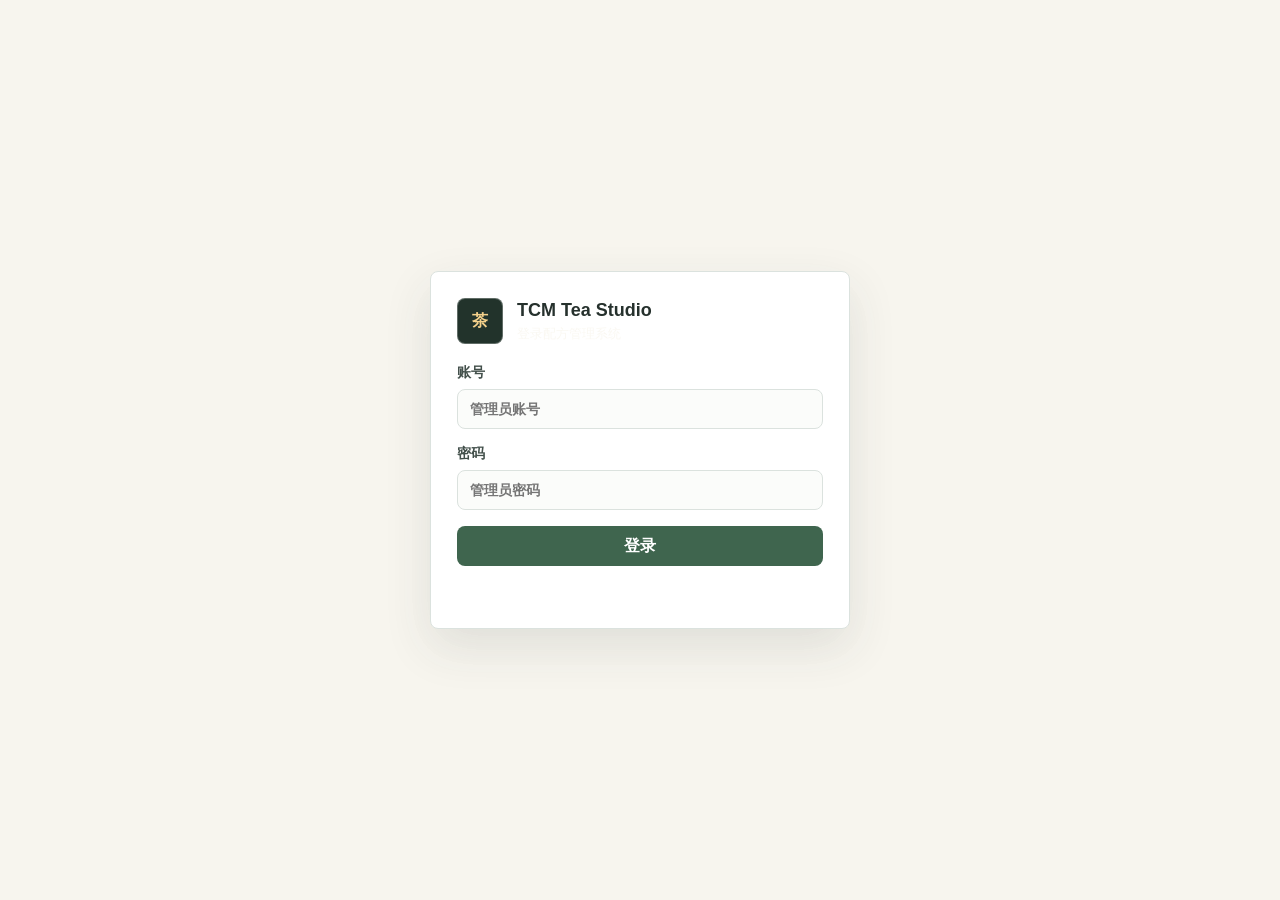
<file: login.html>
<!doctype html>
<html lang="zh-CN">
  <head>
    <meta charset="UTF-8" />
    <meta name="viewport" content="width=device-width, initial-scale=1.0" />
    <title>登录 | TCM Tea Studio</title>
    <link rel="stylesheet" href="styles.css" />
  </head>
  <body class="auth-required">
    <section class="login-screen" id="loginScreen">
      <form class="login-panel" id="loginForm">
        <div class="brand login-brand">
          <div class="brand-mark">茶</div>
          <div>
            <h1>TCM Tea Studio</h1>
            <p>登录配方管理系统</p>
          </div>
        </div>
        <label>账号<input id="loginUsername" autocomplete="username" required placeholder="管理员账号" /></label>
        <label>密码<input id="loginPassword" autocomplete="current-password" required type="password" placeholder="管理员密码" /></label>
        <button class="primary-button" type="submit">登录</button>
        <p class="auth-message" id="loginMessage"></p>
      </form>
    </section>
    <script src="login.js?v=20260603-session-expiry"></script>
  </body>
</html>
</file>
<file: styles.css>
:root {
  --ink: #26312d;
  --muted: #68746f;
  --line: #dbe2de;
  --paper: #f7f5ee;
  --panel: #ffffff;
  --sage: #6d8b74;
  --sage-dark: #3f654e;
  --gold: #c39142;
  --rose: #b36b63;
  --blue: #587b9f;
  --shadow: 0 18px 48px rgba(48, 60, 54, 0.12);
}

* {
  box-sizing: border-box;
}

body {
  margin: 0;
  color: var(--ink);
  background: var(--paper);
  font-family: "Inter", "PingFang SC", "Microsoft YaHei", sans-serif;
}

body.auth-required .app-shell,
body.reauth-open .app-shell {
  filter: blur(3px);
  user-select: none;
}

body.auth-required .app-shell {
  pointer-events: none;
}

body:not(.auth-required) .login-screen,
body:not(.reauth-open) .reauth-overlay {
  display: none;
}

button,
input,
select,
textarea {
  font: inherit;
}

button {
  cursor: pointer;
}

.app-shell {
  min-height: 100vh;
  display: grid;
  grid-template-columns: 280px 1fr;
}

.login-screen,
.reauth-overlay {
  position: fixed;
  inset: 0;
  z-index: 10;
  display: grid;
  place-items: center;
  padding: 22px;
  background: rgba(247, 245, 238, 0.86);
  backdrop-filter: blur(8px);
}

.login-panel,
.reauth-panel {
  width: min(420px, 100%);
  display: grid;
  gap: 16px;
  background: var(--panel);
  border: 1px solid var(--line);
  border-radius: 8px;
  box-shadow: var(--shadow);
  padding: 26px;
}

.login-brand {
  color: var(--ink);
  margin-bottom: 4px;
}

.login-brand .brand-mark {
  background: #22332b;
}

.login-brand p {
  color: var(--muted);
}

.auth-message {
  min-height: 20px;
  color: var(--rose);
  margin: 0;
  font-size: 13px;
}

.reauth-copy {
  color: var(--muted);
  line-height: 1.6;
  margin: 0;
  font-size: 14px;
}

.reauth-actions {
  display: flex;
  justify-content: flex-end;
  gap: 10px;
}

.sidebar {
  background: #22332b;
  color: #f8f5ed;
  padding: 28px 22px;
  display: flex;
  flex-direction: column;
  gap: 28px;
}

.brand {
  display: flex;
  gap: 14px;
  align-items: center;
}

.brand-mark {
  width: 46px;
  height: 46px;
  display: grid;
  place-items: center;
  border: 1px solid rgba(255, 255, 255, 0.28);
  background: rgba(255, 255, 255, 0.08);
  border-radius: 8px;
  font-weight: 800;
  color: #f4d18b;
}

.brand h1,
.brand p,
.topbar h2,
.topbar p,
.section-heading h3,
.ingredient-header h4 {
  margin: 0;
}

.brand h1 {
  font-size: 18px;
  letter-spacing: 0;
}

.brand p {
  margin-top: 4px;
  color: rgba(248, 245, 237, 0.7);
  font-size: 13px;
}

.nav-tabs {
  display: grid;
  gap: 8px;
}

.nav-tab {
  color: rgba(248, 245, 237, 0.78);
  background: transparent;
  border: 0;
  text-align: left;
  padding: 12px 14px;
  border-radius: 8px;
}

.nav-tab.active,
.nav-tab:hover {
  color: #fff;
  background: rgba(255, 255, 255, 0.12);
}

.side-panel {
  margin-top: auto;
  border: 1px solid rgba(255, 255, 255, 0.16);
  border-radius: 8px;
  padding: 18px;
  display: grid;
  gap: 6px;
  background: rgba(255, 255, 255, 0.08);
}

.panel-label,
.eyebrow,
.metric-card span,
.fine-print {
  color: var(--muted);
  font-size: 13px;
}

.side-panel .panel-label,
.side-panel small {
  color: rgba(248, 245, 237, 0.68);
}

.side-panel strong {
  color: #f4d18b;
  font-size: 34px;
}

.workspace {
  min-width: 0;
  padding: 30px;
}

.topbar {
  display: flex;
  align-items: center;
  justify-content: space-between;
  gap: 18px;
  margin-bottom: 24px;
}

.eyebrow {
  text-transform: uppercase;
  letter-spacing: 0.08em;
}

.topbar h2 {
  margin-top: 6px;
  font-size: 30px;
}

.topbar-actions,
.export-actions {
  display: flex;
  gap: 10px;
  flex-wrap: wrap;
}

.user-chip {
  min-height: 40px;
  display: inline-flex;
  align-items: center;
  padding: 0 12px;
  border: 1px solid var(--line);
  border-radius: 8px;
  background: #fff;
  color: var(--muted);
  font-size: 13px;
  font-weight: 700;
}

.primary-button,
.ghost-button,
.text-button {
  border: 0;
  border-radius: 8px;
  min-height: 40px;
  padding: 0 16px;
  font-weight: 700;
}

.primary-button {
  background: var(--sage-dark);
  color: #fff;
}

.ghost-button {
  background: #eef2ef;
  color: var(--sage-dark);
  border: 1px solid var(--line);
}

.text-button {
  color: var(--sage-dark);
  background: transparent;
  padding: 0;
  min-height: auto;
}

.small {
  min-height: 32px;
  padding: 0 10px;
  font-size: 13px;
}

.view {
  display: none;
}

.view.active {
  display: block;
}

.metrics-grid {
  display: grid;
  grid-template-columns: repeat(4, minmax(0, 1fr));
  gap: 14px;
  margin-bottom: 18px;
}

.metric-card,
.work-section,
.editor-panel,
.formula-sheet {
  background: var(--panel);
  border: 1px solid var(--line);
  border-radius: 8px;
  box-shadow: var(--shadow);
}

.metric-card {
  padding: 18px;
  display: grid;
  gap: 8px;
}

.metric-card strong {
  font-size: 28px;
}

.dashboard-grid,
.split-layout,
.export-layout {
  display: grid;
  gap: 18px;
}

.dashboard-grid {
  grid-template-columns: 1.2fr 0.8fr;
}

.split-layout {
  grid-template-columns: minmax(320px, 420px) 1fr;
  align-items: start;
}

.formula-layout {
  grid-template-columns: minmax(360px, 520px) 1fr;
}

.export-layout {
  grid-template-columns: minmax(280px, 380px) minmax(0, 1fr);
  align-items: start;
}

.work-section,
.editor-panel {
  padding: 20px;
}

.section-heading,
.ingredient-header {
  display: flex;
  align-items: center;
  justify-content: space-between;
  gap: 12px;
  margin-bottom: 16px;
}

.compact-heading {
  margin-bottom: 8px;
}

.editor-panel {
  display: grid;
  gap: 14px;
}

.form-mode-banner {
  display: flex;
  align-items: center;
  justify-content: space-between;
  gap: 12px;
  border: 1px solid var(--line);
  border-radius: 8px;
  padding: 12px;
}

.form-mode-banner strong,
.form-mode-banner span {
  display: block;
}

.form-mode-banner strong {
  font-size: 14px;
}

.form-mode-banner span {
  color: var(--muted);
  font-size: 13px;
  margin-top: 4px;
}

.form-mode-banner.is-new {
  background: #f3f8f1;
  border-color: #cadcc8;
}

.form-mode-banner.is-editing {
  background: #fff8e8;
  border-color: #ead39f;
}

.composition-panel {
  display: grid;
  gap: 12px;
  border: 1px solid var(--line);
  border-radius: 8px;
  padding: 14px;
  background: #fbfcfa;
}

.composition-header,
.composition-row {
  display: grid;
  grid-template-columns: minmax(180px, 220px) 78px 28px minmax(42px, 1fr);
  gap: 12px;
  align-items: center;
  width: 100%;
}

.composition-header {
  color: var(--muted);
  font-size: 13px;
  font-weight: 700;
  padding: 0 4px 0 2px;
}

.composition-header span:nth-child(2),
.composition-header span:nth-child(3) {
  text-align: center;
}

.composition-header span:last-child {
  text-align: right;
}

.composition-rows {
  display: grid;
  gap: 9px;
}

.composition-row input {
  height: 40px;
  padding: 9px 10px;
}

.composition-row .ingredient-name {
  width: 100%;
}

.composition-row .ingredient-grams {
  width: 78px;
  text-align: center;
}

.composition-unit {
  align-self: center;
  color: var(--muted);
  line-height: 40px;
  font-weight: 700;
  text-align: center;
}

.stacked-forms {
  display: grid;
  gap: 18px;
}

label {
  display: grid;
  gap: 7px;
  color: #43504b;
  font-size: 14px;
  font-weight: 700;
}

input,
select,
textarea {
  width: 100%;
  border: 1px solid var(--line);
  border-radius: 8px;
  background: #fbfcfa;
  color: var(--ink);
  padding: 11px 12px;
  outline-color: var(--sage);
  min-width: 0;
}

textarea {
  resize: vertical;
}

.search-input {
  max-width: 260px;
}

.two-col {
  display: grid;
  grid-template-columns: 1fr 1fr;
  gap: 12px;
}

.records-list,
.compact-list,
.constitution-bars,
.timeline-list {
  display: grid;
  gap: 10px;
}

.record,
.compact-item {
  border: 1px solid var(--line);
  border-radius: 8px;
  padding: 14px;
  display: grid;
  gap: 8px;
  background: #fbfcfa;
}

.record-main {
  display: flex;
  justify-content: space-between;
  gap: 14px;
  align-items: start;
}

.record-title {
  font-weight: 800;
}

.record-meta {
  color: var(--muted);
  font-size: 13px;
  line-height: 1.5;
}

.record-actions {
  display: flex;
  gap: 8px;
  flex-wrap: wrap;
}

.record.is-done {
  opacity: 0.72;
}

.record.is-done .record-title {
  text-decoration: line-through;
}

.timeline-list {
  position: relative;
}

.timeline-item {
  display: grid;
  grid-template-columns: 94px 1fr;
  gap: 12px;
  align-items: start;
}

.timeline-date {
  color: var(--sage-dark);
  font-size: 13px;
  font-weight: 800;
  padding-top: 14px;
}

.timeline-card {
  border: 1px solid var(--line);
  border-left: 4px solid var(--sage);
  border-radius: 8px;
  padding: 14px;
  background: #fbfcfa;
}

.detail-header {
  display: flex;
  justify-content: space-between;
  align-items: start;
  gap: 14px;
  border-bottom: 1px solid var(--line);
  padding-bottom: 14px;
  margin-bottom: 14px;
}

.detail-header h3 {
  margin: 0 0 6px;
  font-size: 24px;
}

.detail-grid {
  display: grid;
  gap: 10px;
  color: #43504b;
  line-height: 1.6;
}

.followup-heading {
  margin-top: 24px;
}

.library-callout {
  display: grid;
  grid-template-columns: 1fr auto;
  gap: 10px;
  align-items: end;
  padding: 12px;
  border: 1px solid var(--line);
  border-radius: 8px;
  background: #f2f5f2;
}

.pill {
  display: inline-flex;
  align-items: center;
  border-radius: 999px;
  min-height: 26px;
  padding: 0 10px;
  background: #edf3ee;
  color: var(--sage-dark);
  font-size: 12px;
  font-weight: 800;
}

.status {
  background: #fff1dc;
  color: #8b5d1f;
}

.ingredient-row {
  display: grid;
  grid-template-columns: 1fr 110px 36px;
  gap: 8px;
  margin-bottom: 8px;
}

.icon-button {
  justify-self: end;
  width: 32px;
  height: 32px;
  border: 1px solid transparent;
  border-radius: 999px;
  background: transparent;
  color: var(--muted);
  font-size: 20px;
  line-height: 1;
  font-weight: 800;
  transition: background 0.15s ease, border-color 0.15s ease, color 0.15s ease;
}

.icon-button:hover {
  border-color: #f1c7c2;
  background: #fff1ef;
  color: var(--rose);
}

.calc-strip {
  display: grid;
  grid-template-columns: repeat(3, 1fr);
  gap: 8px;
  background: #f2f5f2;
  border: 1px solid var(--line);
  border-radius: 8px;
  padding: 8px;
  font-size: 13px;
}

.calc-card {
  display: grid;
  min-height: 68px;
  align-content: center;
  gap: 6px;
  border: 1px solid var(--line);
  border-radius: 8px;
  background: #fbfcfa;
  color: var(--muted);
  font-size: 13px;
  font-weight: 700;
  padding: 10px;
  text-align: center;
}

.calc-card strong {
  display: block;
  font-size: 20px;
  color: var(--ink);
}

.calc-package input {
  justify-self: center;
  width: 78px;
  height: 34px;
  padding: 7px 8px;
  text-align: center;
}

.bar-row {
  display: grid;
  grid-template-columns: 88px 1fr 34px;
  gap: 10px;
  align-items: center;
  font-size: 13px;
}

.bar-track {
  height: 10px;
  border-radius: 999px;
  background: #edf0eb;
  overflow: hidden;
}

.bar-fill {
  height: 100%;
  background: var(--blue);
}

.formula-sheet {
  padding: 30px;
  min-height: 640px;
}

.sheet-title {
  display: flex;
  justify-content: space-between;
  gap: 18px;
  border-bottom: 2px solid var(--ink);
  padding-bottom: 18px;
  margin-bottom: 18px;
}

.sheet-title h3 {
  margin: 0 0 8px;
  font-size: 26px;
}

.sheet-grid {
  display: grid;
  grid-template-columns: repeat(2, 1fr);
  gap: 12px 24px;
  margin-bottom: 18px;
}

.sheet-block {
  border-top: 1px solid var(--line);
  padding-top: 16px;
  margin-top: 16px;
}

.sheet-block h4 {
  margin: 0 0 10px;
}

table {
  width: 100%;
  border-collapse: collapse;
}

th,
td {
  text-align: left;
  border-bottom: 1px solid var(--line);
  padding: 10px 8px;
}

.toast {
  position: fixed;
  left: 50%;
  bottom: 24px;
  transform: translateX(-50%);
  background: #22332b;
  color: #fff;
  padding: 12px 16px;
  border-radius: 8px;
  box-shadow: var(--shadow);
  opacity: 0;
  pointer-events: none;
  transition: opacity 0.2s ease;
}

.toast.show {
  opacity: 1;
}

.empty-state {
  color: var(--muted);
  padding: 18px;
  border: 1px dashed var(--line);
  border-radius: 8px;
  background: #fbfcfa;
}

@media (max-width: 980px) {
  .app-shell {
    grid-template-columns: 1fr;
  }

  .sidebar {
    position: static;
  }

  .nav-tabs {
    grid-template-columns: repeat(4, 1fr);
  }

  .metrics-grid,
  .dashboard-grid,
  .split-layout,
  .formula-layout,
  .export-layout {
    grid-template-columns: 1fr;
  }
}

@media (max-width: 620px) {
  .workspace,
  .sidebar {
    padding: 18px;
  }

  .topbar,
  .record-main,
  .sheet-title {
    align-items: stretch;
    flex-direction: column;
  }

  .nav-tabs,
  .two-col,
  .library-callout,
  .calc-strip,
  .sheet-grid {
    grid-template-columns: 1fr;
  }

  .timeline-item {
    grid-template-columns: 1fr;
  }

  .timeline-date {
    padding-top: 0;
  }

  .metrics-grid {
    grid-template-columns: repeat(2, 1fr);
  }

  .ingredient-row {
    grid-template-columns: 1fr 86px 36px;
  }

  .composition-header,
  .composition-row {
    grid-template-columns: minmax(112px, 1fr) 66px 24px 32px;
    gap: 6px;
  }

  .composition-row .ingredient-grams {
    width: 66px;
  }

  .icon-button {
    width: 32px;
  }
}

@media print {
  body {
    background: #fff;
  }

  .sidebar,
  .topbar,
  .export-layout > .work-section,
  .toast {
    display: none !important;
  }

  .app-shell,
  .workspace,
  .export-layout {
    display: block;
    padding: 0;
  }

  .view {
    display: none !important;
  }

  #exportView {
    display: block !important;
  }

  .formula-sheet {
    border: 0;
    box-shadow: none;
    min-height: auto;
  }
}
</file>
